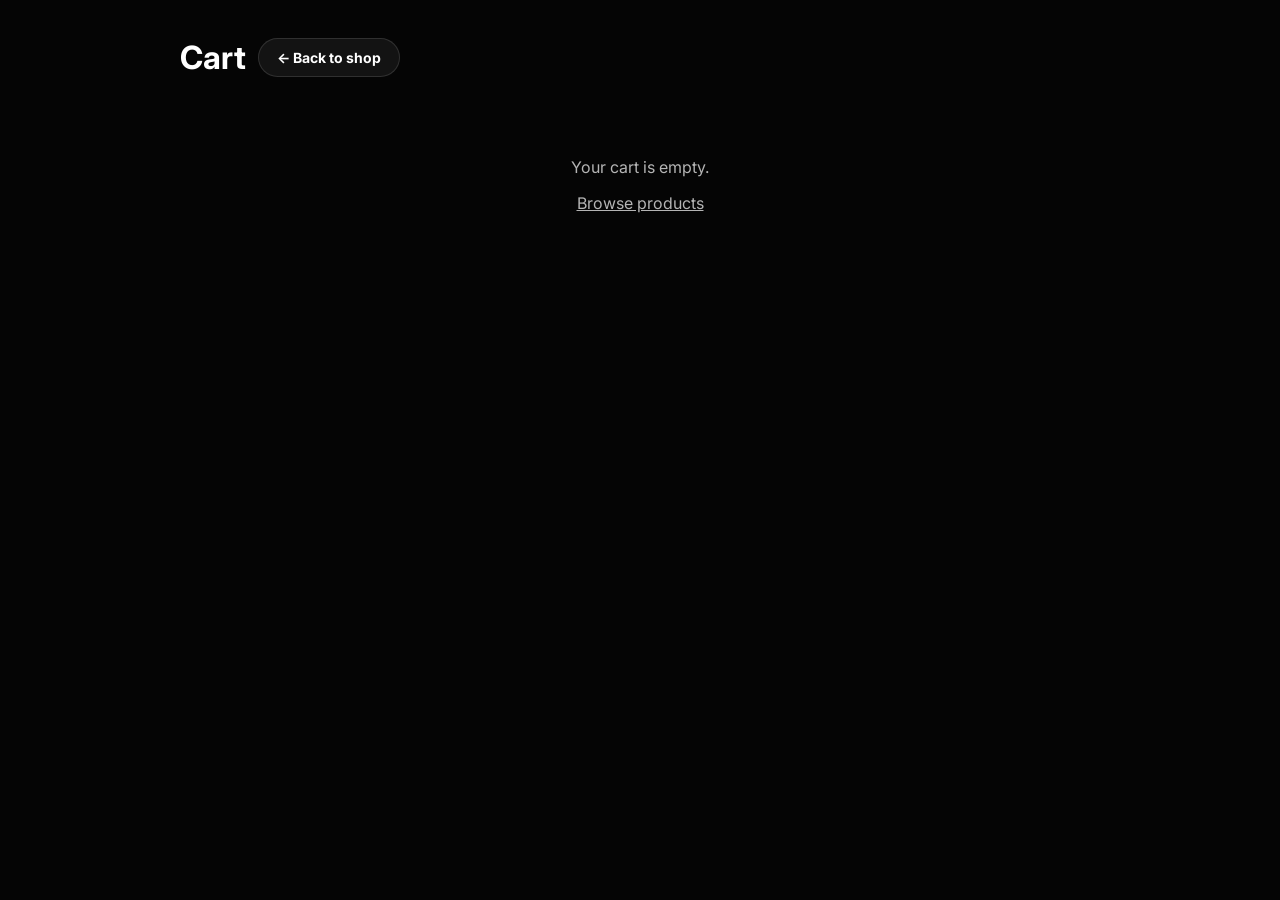
<file: cart.html>
<!DOCTYPE html>
<html lang="en">
<head>
<meta charset="utf-8">
<meta name="viewport" content="width=device-width,initial-scale=1">
<title>Cart - Steez Gallery</title>
<link href="https://fonts.googleapis.com/css2?family=Inter:wght@300;400;600;700&display=swap" rel="stylesheet">
<meta name="theme-color" content="#050505">
<style>
body{font-family:Inter,system-ui,Arial;background:#050505;color:#fff;padding:30px}
a{color:#fff}
.container{max-width:920px;margin:0 auto}
.header-nav{display:flex;gap:12px;margin-bottom:24px;flex-wrap:wrap;align-items:center;}
.header-nav h1{margin:0;}
.header-nav a{text-decoration:none;font-weight:700;border:1px solid rgba(255,255,255,0.12);padding:10px 18px;border-radius:999px;background:rgba(255,255,255,0.06);cursor:pointer;font-size:14px;}
.header-nav a:hover{background:rgba(255,255,255,0.12);}
.item{display:flex;gap:16px;align-items:center;padding:16px;border:1px solid rgba(255,255,255,0.06);border-radius:10px;margin-bottom:12px}
.item img{width:120px;height:100px;object-fit:cover;border-radius:8px}
.item-info{flex:1;}
.item-info strong{display:block;font-size:16px;margin-bottom:4px;}
.item-info .price{font-weight:700;font-size:16px;color:#fff;}
.item-info .specs{color:#aaa;font-size:13px;margin-top:4px;}
.controls{display:flex;gap:8px;}
.btn{padding:10px 14px;border-radius:8px;border:none;cursor:pointer;font-weight:700;font-size:13px;}
.btn-danger{background:#ff1c1c;color:#fff}
.btn-danger:hover{background:#ff3333;}
.empty{opacity:0.7;text-align:center;padding:40px 20px;}
.summary{background:rgba(255,255,255,0.04);border:1px solid rgba(255,255,255,0.08);border-radius:12px;padding:20px;margin:24px 0;}
.summary strong{display:block;font-size:20px;margin-bottom:14px;}
.checkout-section{display:flex;gap:12px;flex-wrap:wrap;}
.checkout-btn{padding:14px 28px;border-radius:12px;border:none;background:#fff;color:#000;font-weight:700;cursor:pointer;font-size:16px;}
.checkout-btn:hover{background:#f0f0f0;}
.whatsapp-btn{padding:14px 28px;border-radius:12px;border:none;background:#25d366;color:#fff;font-weight:700;cursor:pointer;font-size:16px;}
.whatsapp-btn:hover{background:#1ebb56;}
</style>
</head>
<body>
<div class="container">
<div class="header-nav">
  <h1>Cart</h1>
  <a href="index.html">← Back to shop</a>
</div>
<div id="items"></div>
<div id="summary"></div>
</div>

<script>
const WHATSAPP_STEEZ = '+27706418906';
const WHATSAPP_FRAGRANCES = '+27706418906';

function openWhatsAppOrder(){
  const cart = JSON.parse(localStorage.getItem('cart')) || [];
  let message = 'Hi! I\'d like to place an order for: ';
  
  if(cart.length > 0) {
    const items = cart.map(p => `${p.name} (R${p.price})`).join(', ');
    message += items;
  } else {
    message += 'Please check my cart.';
  }
  
  window.open(`https://wa.me/${WHATSAPP_STEEZ}?text=${encodeURIComponent(message)}`, '_blank');
}

function renderCart(){
  const cart = JSON.parse(localStorage.getItem('cart')) || [];
  const el = document.getElementById('items');
  const summary = document.getElementById('summary');
  el.innerHTML = '';
  summary.innerHTML = '';
  
  if(!cart.length){
    el.innerHTML = '<div class="empty"><p>Your cart is empty.</p><p style="margin-top:12px;"><a href="index.html" style="color:#fff;text-decoration:underline;">Browse products</a></p></div>';
    return;
  }
  
  let total = 0;
  cart.forEach((p,i)=>{
    total += Number(p.price||0);
    const div = document.createElement('div');
    div.className = 'item';
    div.innerHTML = `
      <img src="${p.img||'https://via.placeholder.com/400'}" alt="${p.name}">
      <div class="item-info">
        <strong>${p.name}</strong>
        <div class="price">R${p.price}</div>
        <div class="specs">${p.specs||''}</div>
      </div>
      <div class="controls">
        <button class="btn btn-danger" data-i="${i}">Remove</button>
      </div>`;
    el.appendChild(div);
  });
  
  summary.innerHTML = `
    <div class="summary">
      <strong>Total: R${total}</strong>
      <div class="checkout-section">
        <button class="checkout-btn" id="checkout">Checkout</button>
        <button class="whatsapp-btn" onclick="openWhatsAppOrder()">WhatsApp Order</button>
      </div>
    </div>
  `;
  
  document.querySelectorAll('.btn-danger').forEach(b=>b.addEventListener('click',e=>{
    const idx = Number(e.currentTarget.getAttribute('data-i'));
    const cart = JSON.parse(localStorage.getItem('cart')) || [];
    cart.splice(idx,1);
    localStorage.setItem('cart', JSON.stringify(cart));
    renderCart();
  }));
  
  const checkoutBtn = document.getElementById('checkout');
  if(checkoutBtn) checkoutBtn.addEventListener('click', ()=>{ window.location.href = 'checkout.html'; });
}

renderCart();
</script>
</body>
</html>
</file>
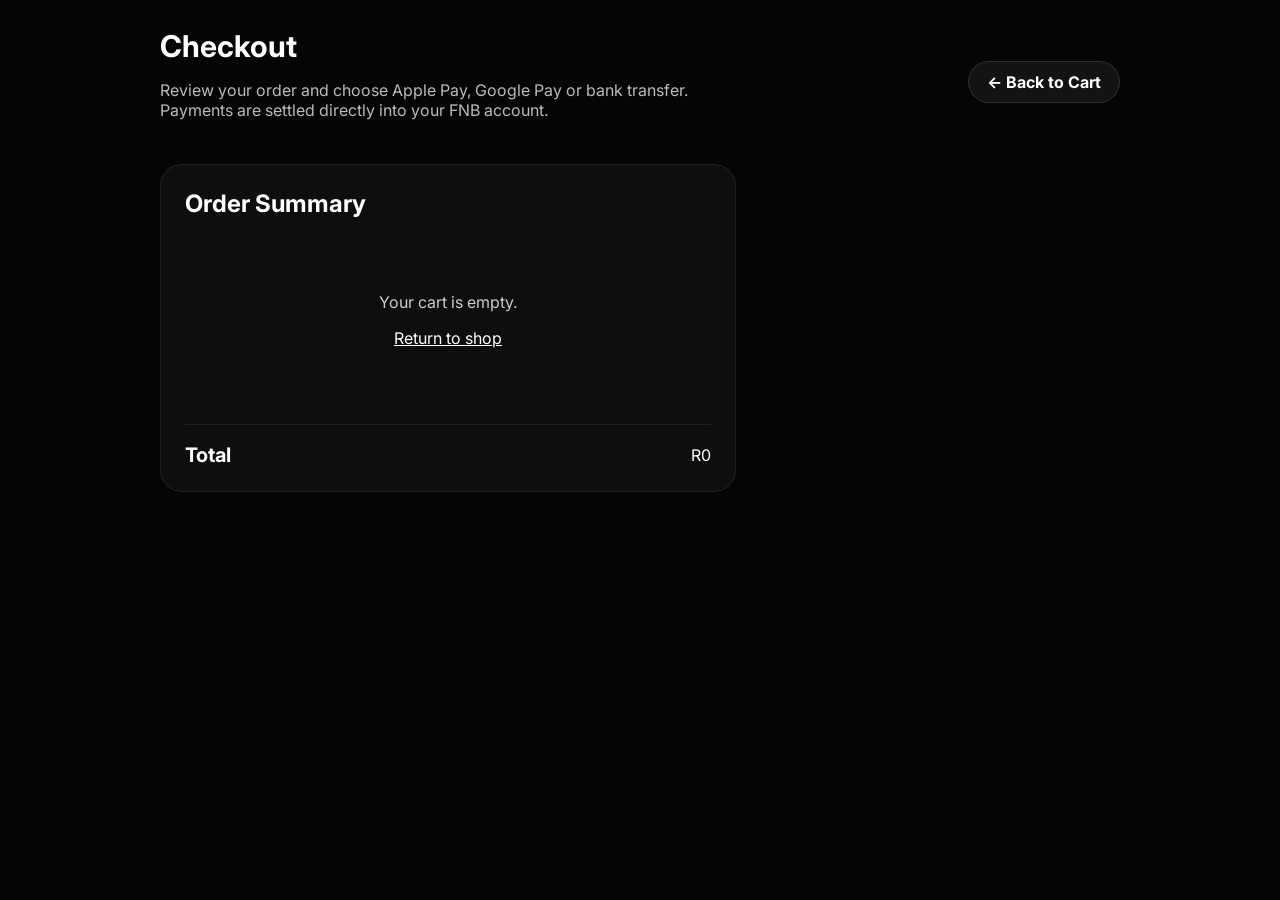
<file: checkout.html>
<!DOCTYPE html>
<html lang="en">
<head>
<meta charset="utf-8">
<meta name="viewport" content="width=device-width,initial-scale=1">
<title>Checkout - Steez Gallery</title>
<link href="https://fonts.googleapis.com/css2?family=Inter:wght@300;400;600;700&display=swap" rel="stylesheet">
<meta name="theme-color" content="#050505">
<style>
body{font-family:Inter,system-ui,Arial,sans-serif;background:#050505;color:#fff;margin:0;min-height:100vh;}
.container{max-width:960px;margin:0 auto;padding:28px 20px;}
header{display:flex;align-items:center;justify-content:space-between;flex-wrap:wrap;gap:12px;margin-bottom:28px;}
header h1{font-size:30px;margin:0;}
header a{color:#fff;text-decoration:none;font-weight:700;border:1px solid rgba(255,255,255,0.12);padding:10px 18px;border-radius:999px;background:rgba(255,255,255,0.06);transition:0.25s;}
header a:hover{background:rgba(255,255,255,0.12);}
.checkout-grid{display:grid;grid-template-columns:1fr 360px;gap:24px;}
@media(max-width:900px){.checkout-grid{grid-template-columns:1fr;}}
.order-summary, .payment-panel{background:rgba(255,255,255,0.04);border:1px solid rgba(255,255,255,0.08);border-radius:22px;padding:24px;}
.order-summary h2, .payment-panel h2{margin-top:0;margin-bottom:18px;font-size:24px;}
.product-row{display:flex;gap:16px;align-items:flex-start;padding:16px 0;border-bottom:1px solid rgba(255,255,255,0.08);}
.product-row:last-child{border-bottom:none;}
.product-row img{width:90px;height:80px;object-fit:cover;border-radius:12px;background:#111;}
.product-info{flex:1;}
.product-info strong{display:block;font-size:16px;margin-bottom:6px;}
.product-info p{margin:0;color:#bbb;font-size:13px;line-height:1.5;}
.product-total{font-weight:700;font-size:16px;}
.order-footer{display:flex;justify-content:space-between;align-items:center;padding-top:18px;margin-top:20px;border-top:1px solid rgba(255,255,255,0.08);}
.order-footer strong{font-size:20px;}
.payment-panel p{color:#ccc;line-height:1.7;}
.pay-methods{display:grid;grid-template-columns:1fr 1fr;gap:14px;margin:20px 0;}
.pay-card{padding:16px;border:1px solid rgba(255,255,255,0.12);border-radius:18px;cursor:pointer;transition:all 0.22s ease;display:flex;align-items:center;gap:12px;}
.pay-card.selected, .pay-card:hover{border-color:rgba(255,255,255,0.28);background:rgba(255,255,255,0.08);transform:translateY(-2px);}
.pay-card svg{width:30px;height:30px;flex-shrink:0;}
.pay-card strong{font-size:16px;display:block;}
.instructions{background:rgba(255,255,255,0.03);border:1px solid rgba(255,255,255,0.08);border-radius:16px;padding:18px;margin:18px 0;}
.instructions strong{display:block;margin-bottom:12px;}
.instructions p{margin:8px 0;color:#ddd;}
.details-grid{display:grid;grid-template-columns:1fr 1fr;gap:12px;margin-top:16px;}
.detail-box{background:rgba(255,255,255,0.06);padding:14px;border-radius:14px;border:1px solid rgba(255,255,255,0.08);}
.detail-box strong{display:block;font-size:12px;color:#aaa;margin-bottom:6px;}
.detail-box span{display:block;font-weight:700;font-size:16px;}
.copy-actions{display:flex;gap:12px;flex-wrap:wrap;margin-top:16px;}
.copy-btn, .confirm-btn{border:none;border-radius:12px;padding:14px 20px;font-weight:700;cursor:pointer;transition:0.25s;}
.copy-btn{background:rgba(255,255,255,0.08);color:#fff;}
.copy-btn:hover{background:rgba(255,255,255,0.14);}
.confirm-btn{background:#25d366;color:#050505;flex:1;}
.confirm-btn:hover{background:#1ebb56;}
.notice{font-size:13px;color:#aaa;margin-top:10px;}
.empty{padding:40px 24px;text-align:center;color:#ccc;}
.empty a{color:#fff;text-decoration:underline;}
</style>
</head>
<body>
<div class="container">
<header>
  <div>
    <h1>Checkout</h1>
    <p style="color:#bbb;max-width:560px;">Review your order and choose Apple Pay, Google Pay or bank transfer. Payments are settled directly into your FNB account.</p>
  </div>
  <a href="cart.html">← Back to Cart</a>
</header>
<div class="checkout-grid">
  <section class="order-summary">
    <h2>Order Summary</h2>
    <div id="orderItems"></div>
    <div class="order-footer">
      <strong>Total</strong>
      <span id="orderTotal">R0</span>
    </div>
  </section>
  <aside class="payment-panel">
    <h2>Payment Method</h2>
    <p>Select a payment type. The checkout page displays your FNB account details and instructions, so the transfer goes straight into the account.</p>
    <div class="pay-methods">
      <button type="button" class="pay-card" id="applePayBtn" onclick="selectPayment('apple')">
        <svg viewBox="0 0 24 24" fill="none" stroke="currentColor" stroke-width="2"><path d="M16.365 1.43c.03.12.45 1.332-.425 2.76-.42.68-1.14 1.556-2.18 1.525-.03-.12-.45-1.33.425-2.76.42-.68 1.14-1.556 2.18-1.525z"></path><path d="M12.93 6.648c1.06-.66 1.77-1.98 1.57-3.16-1.5.06-3.32 1.06-4.3 2.56-1.17 1.83-.64 4.45 1.05 5.87.73.65 1.6 1.01 2.4 1.01.16 0 .33-.01.49-.04-.03-.28-.05-.58-.05-.88 0-2.1 1.73-3.81 3.85-3.81.08 0 .16 0 .24.01-.2-1.73-1.6-2.98-3.24-2.98-.32 0-.64.04-.95.12z"></path></svg>
        <div>
          <strong>Apple Pay</strong>
          <span>Use Apple wallet</span>
        </div>
      </button>
      <button type="button" class="pay-card" id="googlePayBtn" onclick="selectPayment('google')">
        <svg viewBox="0 0 24 24" fill="none" stroke="currentColor" stroke-width="2"><path d="M5 5h4v14H5z"></path><path d="M11 5h4v14h-4z"></path><path d="M17 5h2v14h-2z"></path></svg>
        <div>
          <strong>Google Pay</strong>
          <span>Use Google wallet</span>
        </div>
      </button>
    </div>
    <div class="instructions" id="paymentInstructions">
      <strong>Note</strong>
      <p>This checkout is set up as a direct bank transfer to your FNB account. Apple Pay and Google Pay here are convenience options; the actual payment is sent to the bank account below.</p>
      <p>Please use your bank app to send the final amount to FNB using the reference shown.</p>
    </div>
    <div class="details-grid">
      <div class="detail-box">
        <strong>Account Name</strong>
        <span>Steez Gallery</span>
      </div>
      <div class="detail-box">
        <strong>Account Number</strong>
        <span id="fnbAccount">12345678901</span>
      </div>
      <div class="detail-box">
        <strong>Branch Code</strong>
        <span>250655</span>
      </div>
      <div class="detail-box">
        <strong>Reference</strong>
        <span id="paymentReference">STEEZ-0000</span>
      </div>
    </div>
    <div class="copy-actions">
      <button type="button" class="copy-btn" onclick="copyPaymentDetails()">Copy Payment Details</button>
      <button type="button" class="confirm-btn" onclick="confirmPayment()">I Paid</button>
    </div>
    <p class="notice">Once payment is sent, we recommend saving your bank confirmation screenshot. The order is fulfilled after verification.</p>
  </aside>
</div>
</div>
<script>
const CART = JSON.parse(localStorage.getItem('cart')) || [];
const FNB_ACCOUNT = '12345678901';
const FNB_BRANCH = '250655';
const PAYMENT_REF = 'STEEZ-' + Math.floor(Math.random() * 9000 + 1000);

function renderOrder(){
  const container = document.getElementById('orderItems');
  const totalEl = document.getElementById('orderTotal');
  const refEl = document.getElementById('paymentReference');
  refEl.textContent = PAYMENT_REF;

  if(!CART.length){
    container.innerHTML = '<div class="empty"><p>Your cart is empty.</p><p><a href="index.html">Return to shop</a></p></div>';
    totalEl.textContent = 'R0';
    document.querySelector('.payment-panel').style.display = 'none';
    return;
  }

  let total = 0;
  container.innerHTML = CART.map(item => {
    total += Number(item.price || 0);
    return `
      <div class="product-row">
        <img src="${item.img || 'https://via.placeholder.com/400'}" alt="${item.name}">
        <div class="product-info">
          <strong>${item.name}</strong>
          <p>${item.specs || 'No description available.'}</p>
        </div>
        <div class="product-total">R${item.price}</div>
      </div>`;
  }).join('');
  totalEl.textContent = 'R' + total;
}

function selectPayment(method){
  document.getElementById('applePayBtn').classList.remove('selected');
  document.getElementById('googlePayBtn').classList.remove('selected');
  if(method === 'apple') document.getElementById('applePayBtn').classList.add('selected');
  if(method === 'google') document.getElementById('googlePayBtn').classList.add('selected');
  const instructions = document.getElementById('paymentInstructions');
  instructions.innerHTML = `
    <strong>${method === 'apple' ? 'Apple Pay selected' : 'Google Pay selected'}</strong>
    <p>Use your Apple or Google wallet to complete the transfer in your bank app. The amount should be sent directly to the FNB account below.</p>
    <p>Use the reference <strong>${PAYMENT_REF}</strong> so we can match your payment.</p>`;
}

function copyPaymentDetails(){
  const details = `FNB Account Name: Steez Gallery\nAccount Number: ${FNB_ACCOUNT}\nBranch Code: ${FNB_BRANCH}\nReference: ${PAYMENT_REF}`;
  navigator.clipboard.writeText(details).then(() => {
    alert('Payment details copied to clipboard.');
  }).catch(() => {
    alert('Copy failed. Please copy the details manually.');
  });
}

function confirmPayment(){
  if(!CART.length){
    alert('Your cart is empty.');
    return;
  }
  localStorage.setItem('cart', JSON.stringify([]));
  alert('Thank you! Your payment has been noted. We will verify it and process your order once we receive it in the FNB account.');
  window.location.href = 'index.html';
}

renderOrder();
</script>
</body>
</html>
</file>
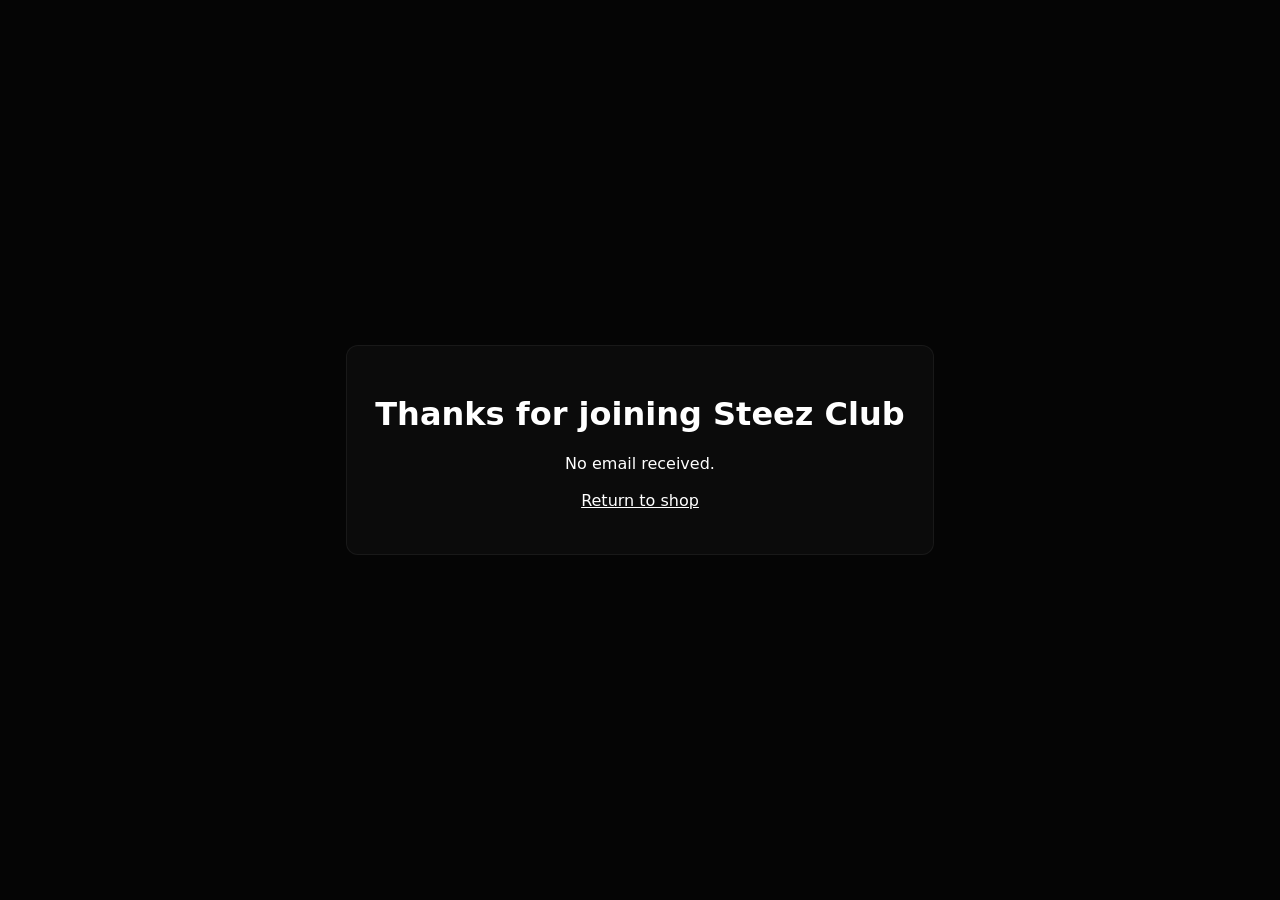
<file: club.html>
<!doctype html>
<html lang="en">
<head>
  <meta charset="utf-8">
  <meta name="viewport" content="width=device-width,initial-scale=1">
  <title>Steez Club — Thank you</title>
  <style>
    body{background:#050505;color:#fff;font-family:Inter,system-ui,Arial,sans-serif;display:flex;align-items:center;justify-content:center;height:100vh;margin:0}
    .card{background:#0b0b0b;padding:28px;border-radius:12px;border:1px solid rgba(255,255,255,0.06);max-width:540px;text-align:center}
    a{color:#fff;text-decoration:underline}
  </style>
</head>
<body>
  <div class="card">
    <h1>Thanks for joining Steez Club</h1>
    <p id="msg">Saving your email…</p>
    <p style="margin-top:18px"><a href="index.html">Return to shop</a></p>
  </div>

  <script>
    function getQuery(name){
      const params = new URLSearchParams(location.search);
      return params.get(name) || '';
    }
    const email = getQuery('email');
    if(email){
      try{ localStorage.setItem('steez_club_email', email); }catch(e){}
      document.getElementById('msg').innerText = 'We sent a welcome message to ' + email + ' (check your inbox).';
    } else {
      const stored = localStorage.getItem('steez_club_email');
      if(stored) document.getElementById('msg').innerText = 'You are subscribed as ' + stored;
      else document.getElementById('msg').innerText = 'No email received.';
    }
  </script>
</body>
</html>
</file>
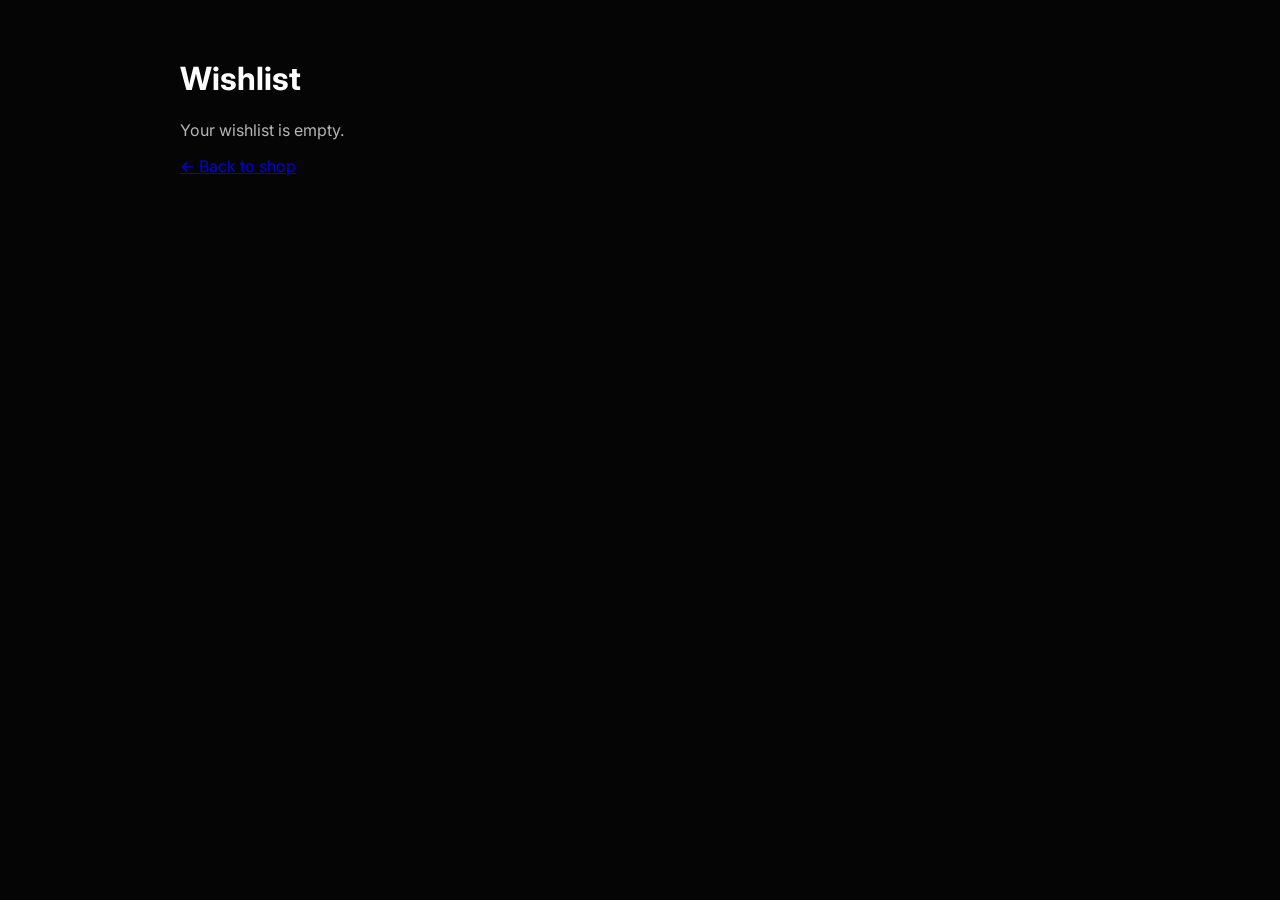
<file: wishlist.html>
<!DOCTYPE html>
<html lang="en">
<head>
<meta charset="utf-8">
<meta name="viewport" content="width=device-width,initial-scale=1">
<title>Wishlist - Steez Gallery</title>
<link href="https://fonts.googleapis.com/css2?family=Inter:wght@300;400;600;700&display=swap" rel="stylesheet">
<meta name="theme-color" content="#050505">
<style>
body{font-family:Inter,system-ui,Arial;background:#050505;color:#fff;padding:30px}
.container{max-width:920px;margin:0 auto}
.item{display:flex;gap:16px;align-items:center;padding:12px;border:1px solid rgba(255,255,255,0.06);border-radius:10px;margin-bottom:12px}
.item img{width:100px;height:80px;object-fit:cover;border-radius:8px}
.controls{margin-left:auto;display:flex;gap:8px}
.btn{padding:8px 12px;border-radius:8px;border:none;cursor:pointer}
.btn-danger{background:#ff1c1c;color:#fff}
.btn-primary{background:#fff;color:#000}
.empty{opacity:0.7}
</style>
</head>
<body>
<div class="container">
<h1>Wishlist</h1>
<div id="items"></div>
<p><a href="index.html">← Back to shop</a></p>
</div>
<script>
function renderWishlist(){
  const list = JSON.parse(localStorage.getItem('wishlist')) || [];
  const el = document.getElementById('items');
  el.innerHTML = '';
  if(!list.length){
    el.innerHTML = '<p class="empty">Your wishlist is empty.</p>';
    return;
  }
  list.forEach((p,i)=>{
    const div = document.createElement('div');
    div.className = 'item';
    div.innerHTML = `
      <img src="${p.img||'https://via.placeholder.com/400'}" alt="${p.name}">
      <div>
        <strong>${p.name}</strong>
        <div>R${p.price}</div>
        <div style="color:#aaa;font-size:13px">${p.specs||''}</div>
      </div>
      <div class="controls">
        <button class="btn btn-danger" data-i="${i}">Remove</button>
      </div>`;
    el.appendChild(div);
  });
  document.querySelectorAll('.btn-danger').forEach(b=>b.addEventListener('click',e=>{
    const idx = Number(e.currentTarget.getAttribute('data-i'));
    const list = JSON.parse(localStorage.getItem('wishlist')) || [];
    list.splice(idx,1);
    localStorage.setItem('wishlist', JSON.stringify(list));
    renderWishlist();
  }));
}
renderWishlist();
</script>
</body>
</html>
</file>
